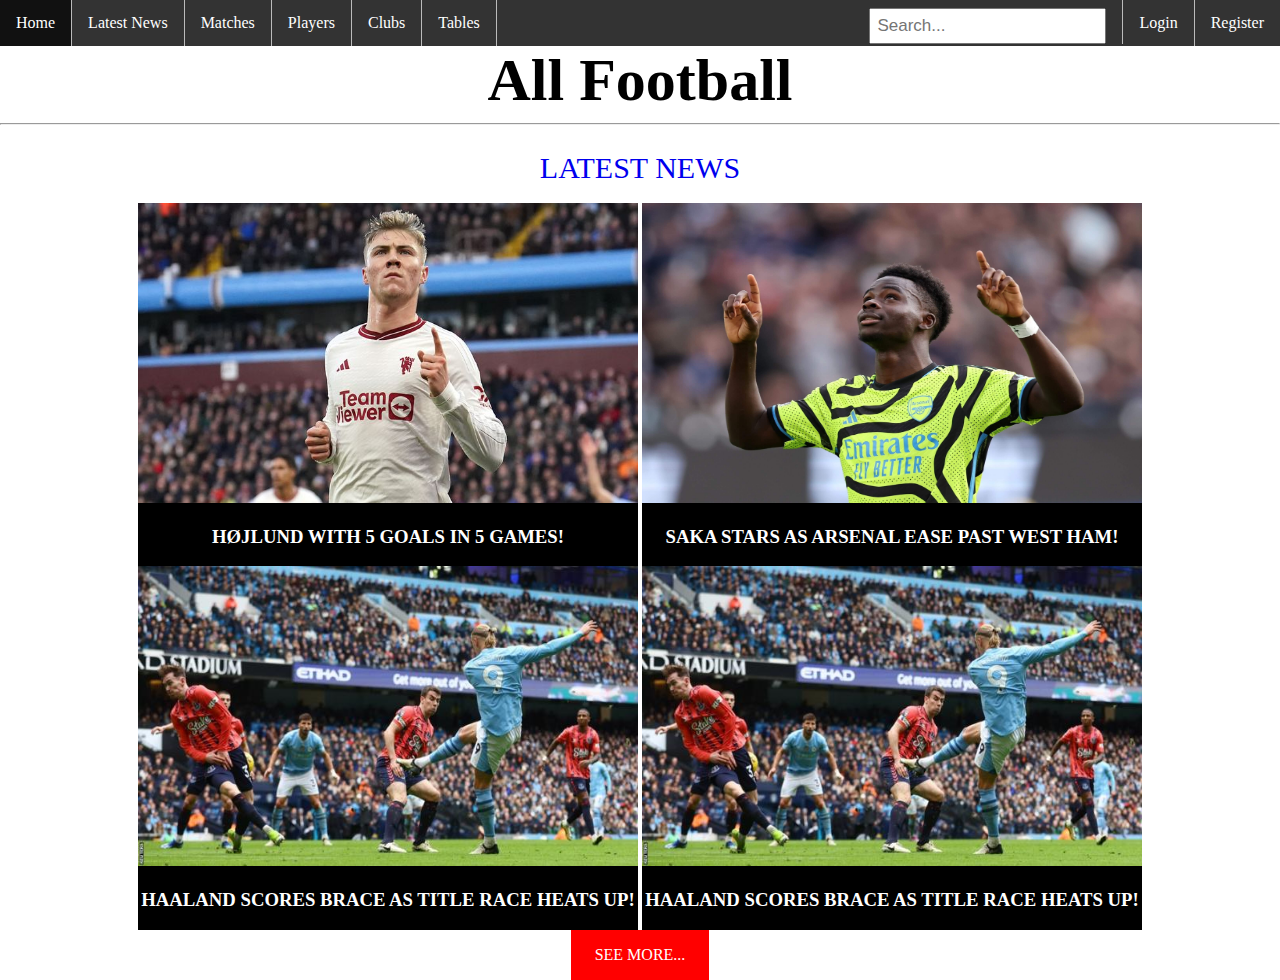
<file: HTML+CSS+JS/index.html>
<!DOCTYPE html>

<html>

<head>
    <meta charset="utf-8" />
    <meta name="viewport" content="width=device-width, initial-scale=1.0" />
    <link rel="stylesheet" href="style.css" />
    <title>Home - All Football</title>
    <script src="navigation.js"></script>
</head>
<header>
    <h1 id="title">All Football</h1>
</header>
<hr>

<body>
    <!-- NAVIGATION -->
    <center>
        <br>

        <a href="latest-news.html" id="latest-news-label">Latest News</a>

        <br><br>

        <div id="news">
            <a href="https://www.google.com/search?q=rasmus">
                <img border="0" src="latest-news-1.jpg" width="500" height="300">
                <h3>Højlund with 5 goals in 5 games!</h3>
                <!-- <p>21 year old Manchester United striker makes it 5 from 5 as they see off Aston Villa</p> -->
            </a>
            <a href="https://www.google.comsearch?q=bukayo"> <!-- Link to article -->
                <img border="0" src="latest-news-2.jpg" width="500" height="300">
                <h3>Saka stars as Arsenal ease past West Ham!</h3>
            </a>
            <a href="https://www.google.comsearch?q=erling"> <!-- Link to article -->
                <img border="0" src="latest-news-3.jpg" width="500" height="300">
                <h3>Haaland scores brace as title race heats up!</h3>
            </a>
            <a href="https://www.google.com"> <!-- Link to article -->
                <img border="0" src="latest-news-3.jpg" width="500" height="300">
                <h3>Haaland scores brace as title race heats up!</h3>
            </a>
        </div>
        <a href="latest-news.html" id="more-news-button">See more...</a>
    </center>
</body>

</html>
</file>
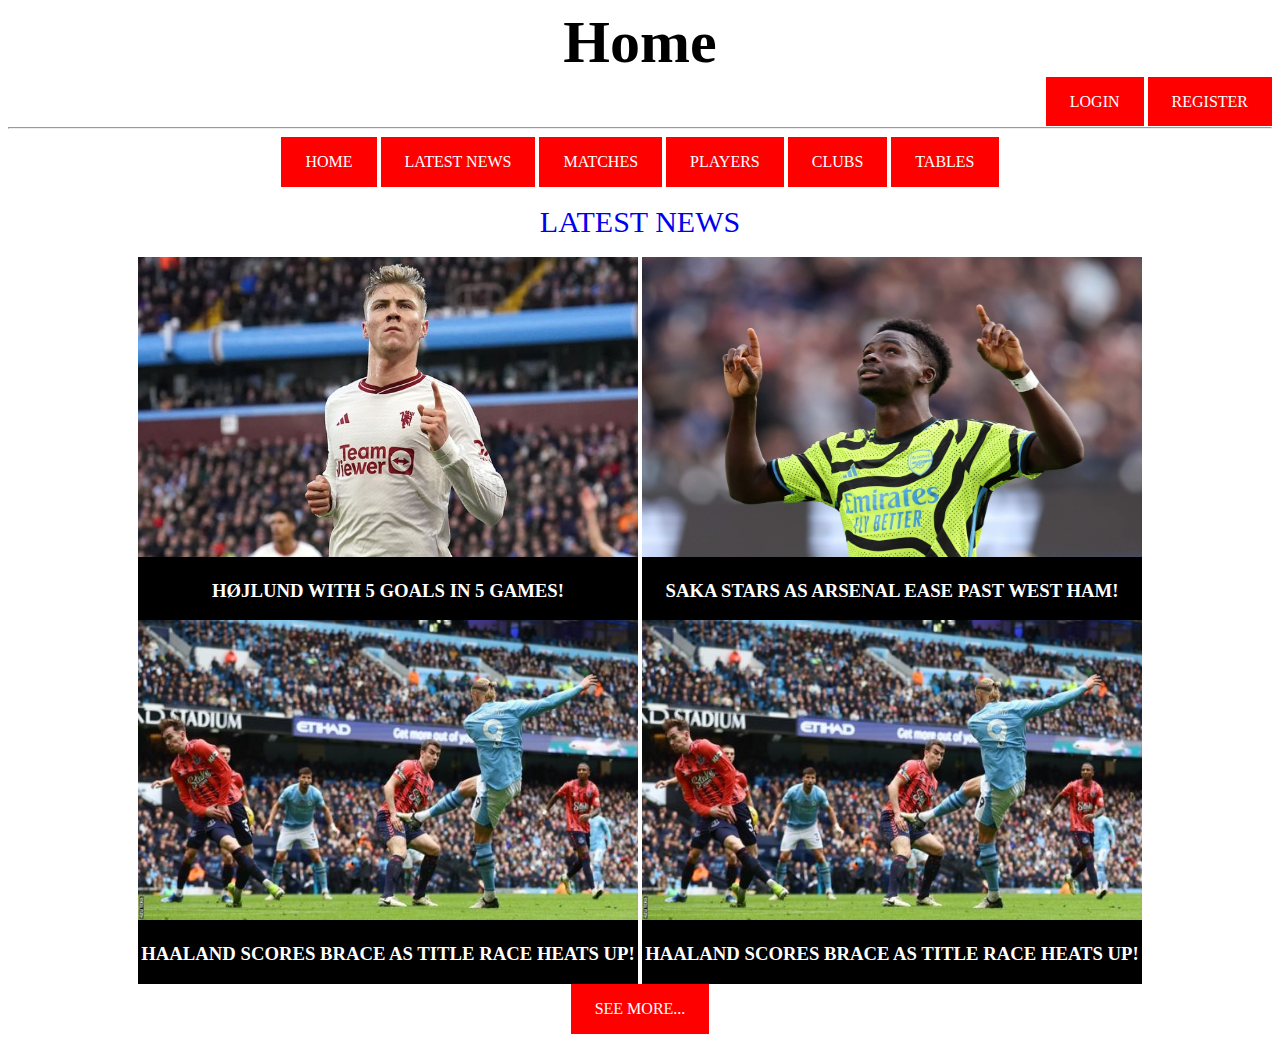
<file: HTML+CSS/index.html>
<!DOCTYPE html>

<html>

<head>
    <link rel="stylesheet" href="style.css" />
    <title>Home - All Football</title>
</head>
<header>
    <h1 id="title">Home</h1>
    <!-- Login and Register in top right -->
    <!-- <style></style> -->
    <p align="right">
        <a href="login.html" id="login_button">Login</a>
        <a href="register.html" id="register_button">Register</a>
    </p>
</header>
<hr>

<body>
    <!-- NAVIGATION -->
    <center>
        <div id="navigation">
            <!-- <h2>Players     Clubs       Tables</h2> -->
            <a href="index.html">Home</a>
            <a href="latest-news.html">Latest News</a>
            <a href="matches.html">Matches</a>
            <a href="players.html">Players</a>
            <a href="clubs.html">Clubs</a>
            <a href="tables.html">Tables</a>

        </div>

        <br>

        <a href="latest-news.html" id="latest-news-label">Latest News</a>

        <br><br>
        
        <div id="news">
                <a href="https://www.google.com/search?q=rasmus">
                    <img border="0" src="latest-news-1.jpg" width="500" height="300">
                    <h3>Højlund with 5 goals in 5 games!</h3>
                    <!-- <p>21 year old Manchester United striker makes it 5 from 5 as they see off Aston Villa</p> -->
                </a>
                <a href="https://www.google.comsearch?q=bukayo"> <!-- Link to article -->
                    <img border="0" src="latest-news-2.jpg" width="500" height="300">
                    <h3>Saka stars as Arsenal ease past West Ham!</h3>
                </a>
                <a href="https://www.google.comsearch?q=erling"> <!-- Link to article -->
                    <img border="0" src="latest-news-3.jpg" width="500" height="300">
                    <h3>Haaland scores brace as title race heats up!</h3>
                </a>
                <a href="https://www.google.com"> <!-- Link to article -->
                    <img border="0" src="latest-news-3.jpg" width="500" height="300">
                    <h3>Haaland scores brace as title race heats up!</h3>
                </a>
            </div>
            <a href="latest-news.html" id="more-news-button">See more...</a>
    </center>
    <script>
    let x = 2
    let y = x
    y += 1
    console.log(y)
    console.log(x)

    let arrayOne = [1,2,3]
    let arrayTwo = arrayOne
    arrayTwo.push(4)

    console.log(arrayTwo)
    console.log(arrayOne)
    </script>
</body>

</html>
</file>
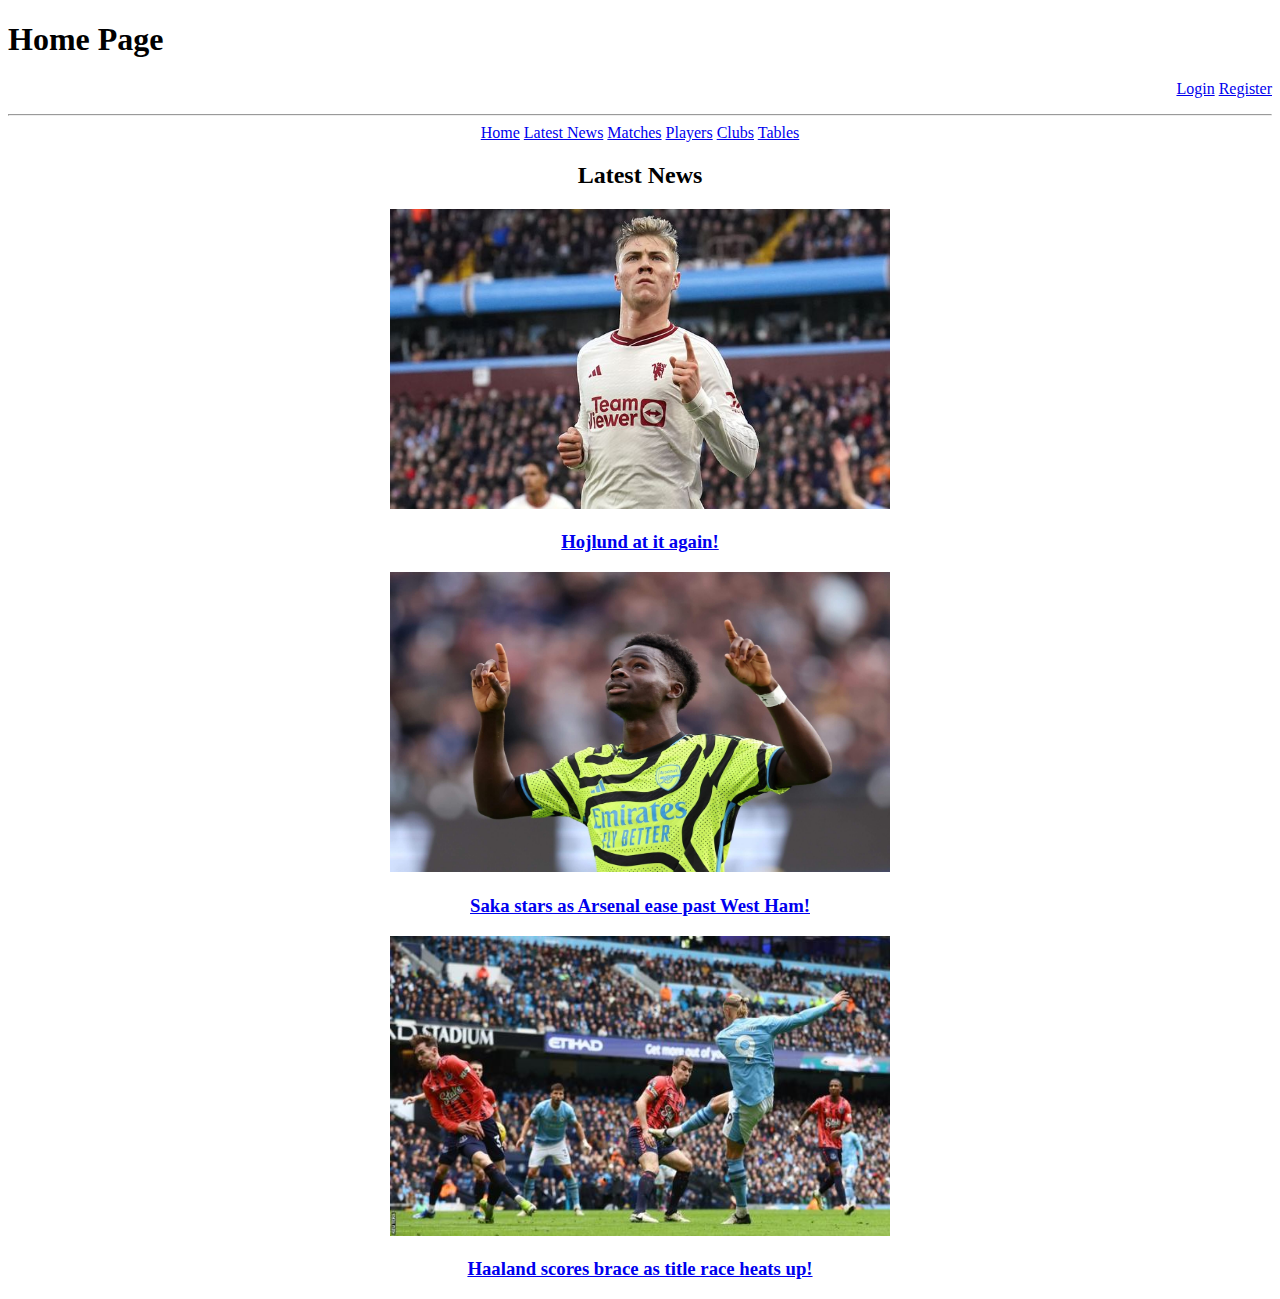
<file: HTML/index.html>
<!DOCTYPE html>

<html>

<head>
    <title>All Football - Home</title>
</head>
<header>
    <h1>Home Page</h1>
    <!-- Login and Register in top right -->
    <p align="right">
        <a href="login.html">Login</a>
        <a href="register.html">Register</a>
    </p>
</header>
<hr>

<body>
    <div>
        <center>
            <!-- <h2>Players     Clubs       Tables</h2> -->
            <a href="index.html">Home</a>
            <a href="latest-news.html">Latest News</a>
            <a href="matches.html">Matches</a>
            <a href="players.html">Players</a>
            <a href="clubs.html">Clubs</a>
            <a href="tables.html">Tables</a>
        </center>
    </div>
    <center>
        <h2>Latest News</h2>
        <a href="https://www.google.com">
            <img border="0" src="latest-news-1.jpg" width="500" height="300">
            <h3>Hojlund at it again!</h3>
            <!-- <p>21 year old Manchester United striker makes it 5 from 5 as they see off Aston Villa</p> -->
        </a>
        <span>
        </span>
        <a href="https://www.google.com"> <!-- Link to article -->
            <img border="0" src="latest-news-2.jpg" width="500" height="300">
            <h3>Saka stars as Arsenal ease past West Ham!</h3>
        </a>
        <a href="https://www.google.com"> <!-- Link to article -->
            <img border="0" src="latest-news-3.jpg" width="500" height="300">
            <h3>Haaland scores brace as title race heats up!</h3>
        </a>
    </center>
    <!-- <a href=""></a> -->
</body>

</html>
</file>
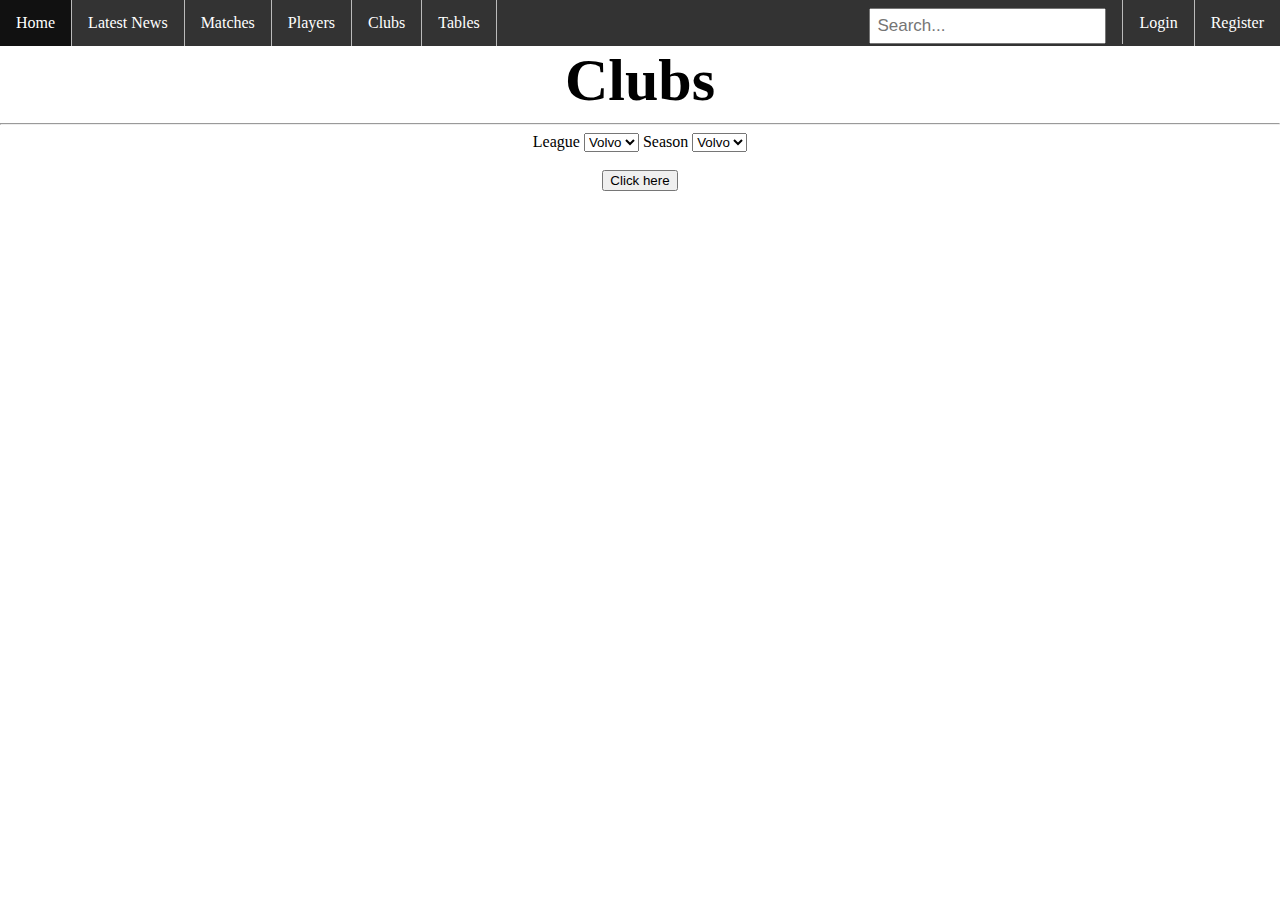
<file: HTML+CSS+JS/clubs.html>
<!DOCTYPE html>

<html>

<head>
    <link rel="stylesheet" href="style.css" />
    <title>Clubs - All Football</title>
    <script src="navigation.js"></script>
    <script src="footballAPI.js"></script>
</head>
<header>
    <h1 id="title">Clubs</h1>
</header>
<hr>

<body>
    <center>
        <form>
            <label for="league">League</label>
            <select name="league" id="league_options">
                <option value="volvo">Volvo</option>
            </select>

            <label for="season">Season</label>
            <select name="season" id="season_options">
                <option value="volvo">Volvo</option>
            </select>
        </form>
        <br>
        <button onclick="displayTeams()">Click here</button>
        <br><br>

        <div id="team">
            
            <!-- <div class="team_display">
                <img src="https://media.api-sports.io/football/teams/33.png" alt="">
                <p>Hello</p>
            </div>
            <div class="team_display">
                <img src="https://media.api-sports.io/football/teams/33.png" alt="">
                <p>Hello</p>
            </div>
            <div class="team_display">
                <img src="https://media.api-sports.io/football/teams/33.png" alt="">
                <p>Hello</p>
            </div>
            <div class="team_display">
                <img src="https://media.api-sports.io/football/teams/33.png" alt="">
                <p>Hello</p>
            </div>
            <div class="team_display">
                <img src="https://media.api-sports.io/football/teams/33.png" alt="">
                <p>Hello</p>
            </div>
            <div class="team_display">
                <img src="https://media.api-sports.io/football/teams/33.png" alt="">
                <p>Hello</p>
            </div>
            <div class="team_display">
                <img src="https://media.api-sports.io/football/teams/33.png" alt="">
                <p>Hello</p>
            </div>
            <div class="team_display">
                <img src="https://media.api-sports.io/football/teams/33.png" alt="">
                <p>Hello</p>
            </div>
            <div class="team_display">
                <img src="https://media.api-sports.io/football/teams/33.png" alt="">
                <p>Hello</p>
            </div>
            <div class="team_display">
                <img src="https://media.api-sports.io/football/teams/33.png" alt="">
                <p>Hello</p>
            </div>
            <div class="team_display">
                <img src="https://media.api-sports.io/football/teams/33.png" alt="">
                <p>Hello</p>
            </div>
            <div class="team_display">
                <img src="https://media.api-sports.io/football/teams/33.png" alt="">
                <p>Hello</p>
            </div> -->
        </div>
        <br>
    </center>
</body>

</html>
</file>
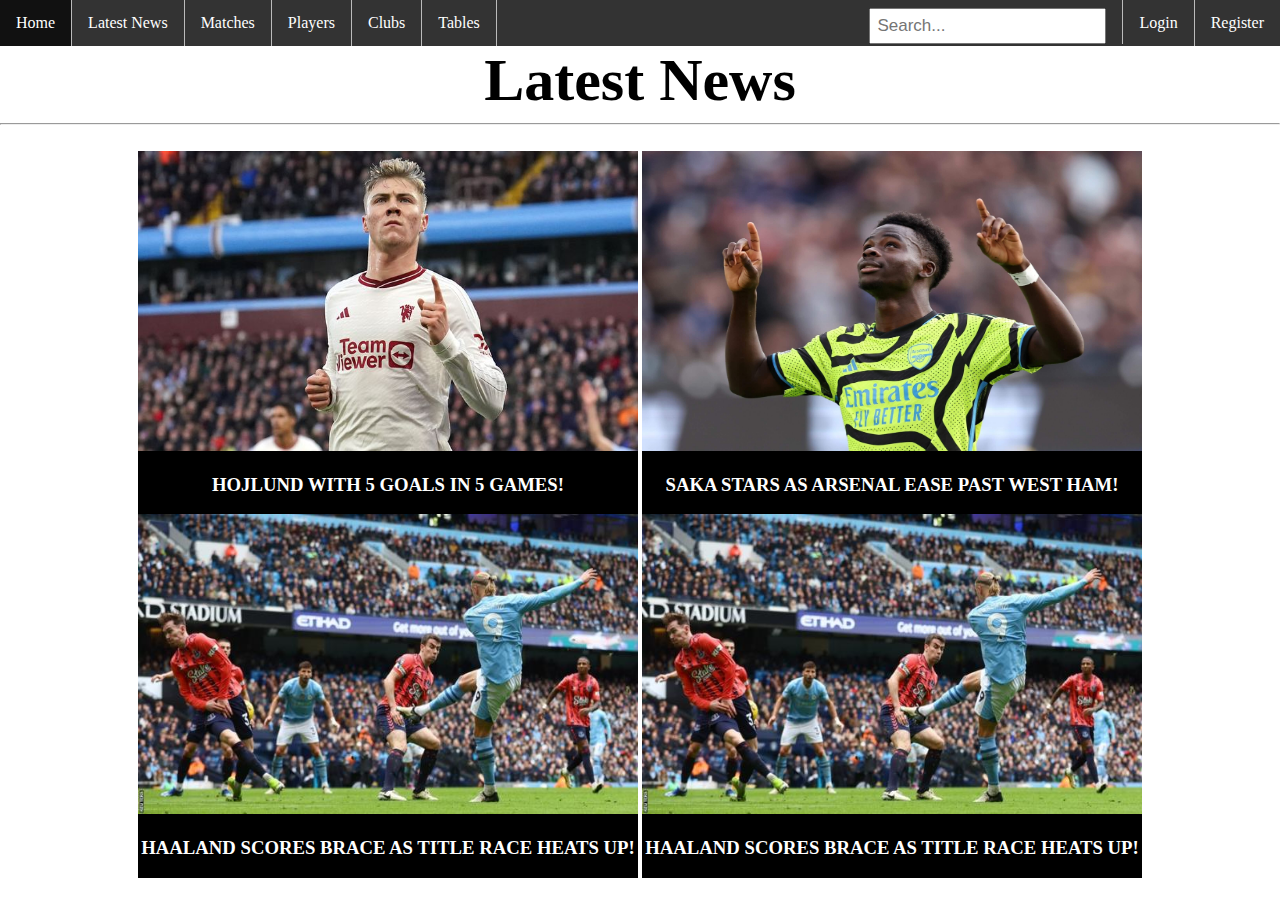
<file: HTML+CSS+JS/latest-news.html>
<!DOCTYPE html>

<html>

<head>
    <link rel="stylesheet" href="style.css" />
    <title>Latest News - All Football</title>
    <script src="navigation.js"></script>
</head>
<header>
    <h1 id="title">Latest News</h1>
</header>
<hr>

<body>
    <!-- NAVIGATION -->
    <center>      
        <br>
        <div id="news">
            <a href="https://www.google.com/search?q=rasmus">
                <img border="0" src="latest-news-1.jpg" width="500" height="300">
                <h3>Hojlund with 5 goals in 5 games!</h3>
                <!-- <p>21 year old Manchester United striker makes it 5 from 5 as they see off Aston Villa</p> -->
            </a>
            <a href="https://www.google.comsearch?q=bukayo"> <!-- Link to article -->
                <img border="0" src="latest-news-2.jpg" width="500" height="300">
                <h3>Saka stars as Arsenal ease past West Ham!</h3>
            </a>
            <a href="https://www.google.comsearch?q=erling"> <!-- Link to article -->
                <img border="0" src="latest-news-3.jpg" width="500" height="300">
                <h3>Haaland scores brace as title race heats up!</h3>
            </a>
            <a href="https://www.google.com"> <!-- Link to article -->
                <img border="0" src="latest-news-3.jpg" width="500" height="300">
                <h3>Haaland scores brace as title race heats up!</h3>
            </a>
            </div>
    </center>
</body>

</html>
</file>
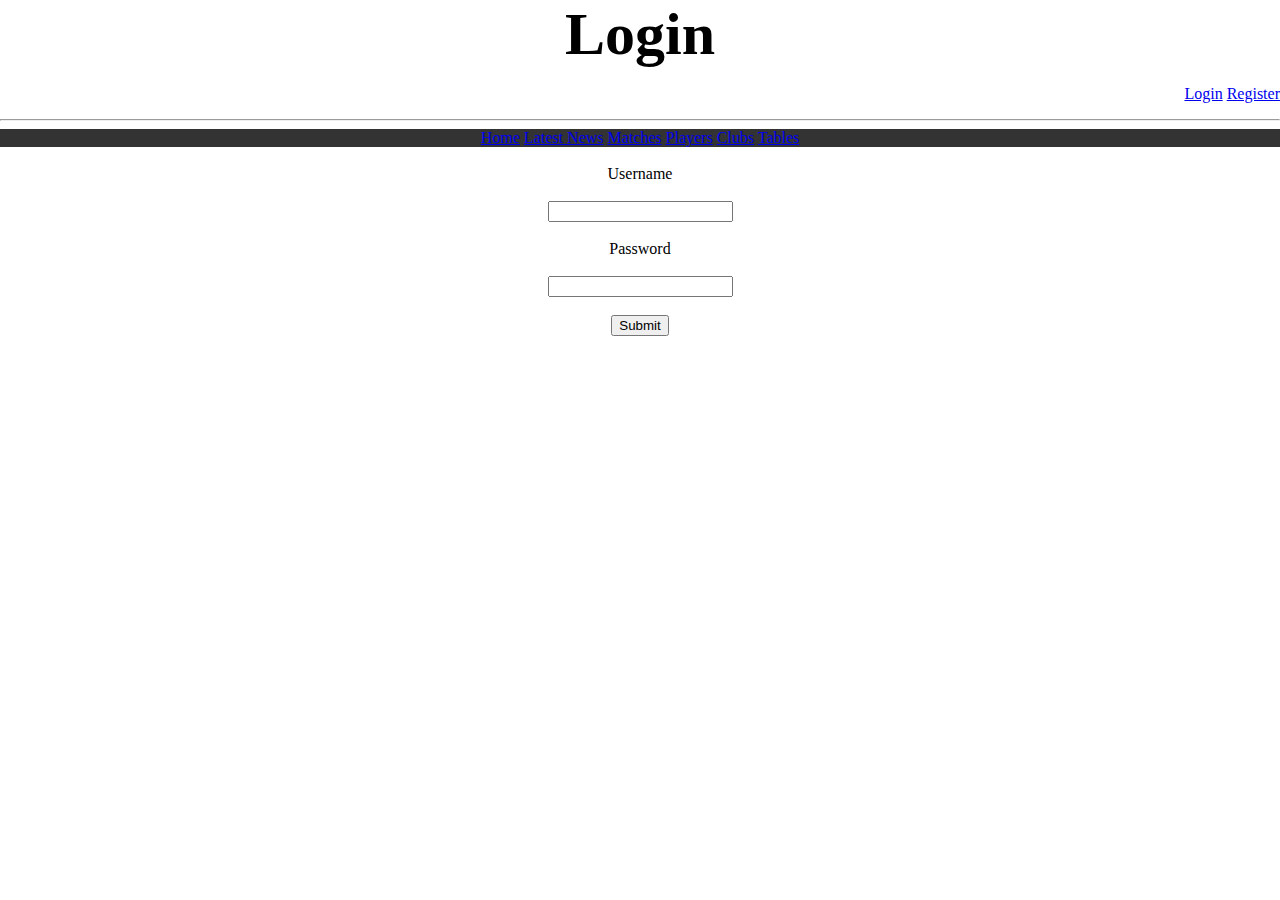
<file: HTML+CSS+JS/login.html>
<!DOCTYPE html>

<html>

<head>
    <link rel="stylesheet" href="style.css" />
    <title>Login - All Football</title>
</head>
<header>
    <h1 id="title">Login</h1>
    <p align="right">
        <a href="login.html" id="login_button">Login</a>
        <a href="register.html" id="register_button">Register</a>
    </p>
</header>
<hr>

<body>
    <!-- NAVIGATION -->
    <center>
        <div id="navigation">
            <!-- <h2>Players     Clubs       Tables</h2> -->
            <a href="index.html">Home</a>
            <a href="latest-news.html">Latest News</a>
            <a href="matches.html">Matches</a>
            <a href="players.html">Players</a>
            <a href="clubs.html">Clubs</a>
            <a href="tables.html">Tables</a>

        </div>

        <br>

        <form>
            <label for="username">Username</label><br><br>
            <input type="text" id="username" name="username"><br><br>
            <label for="password">Password</label><br><br>
            <input type="password" id="password" name="password"> <br><br>
            <input type="submit" value="Submit">
        </form>
    </center>
</body>

</html>
</file>
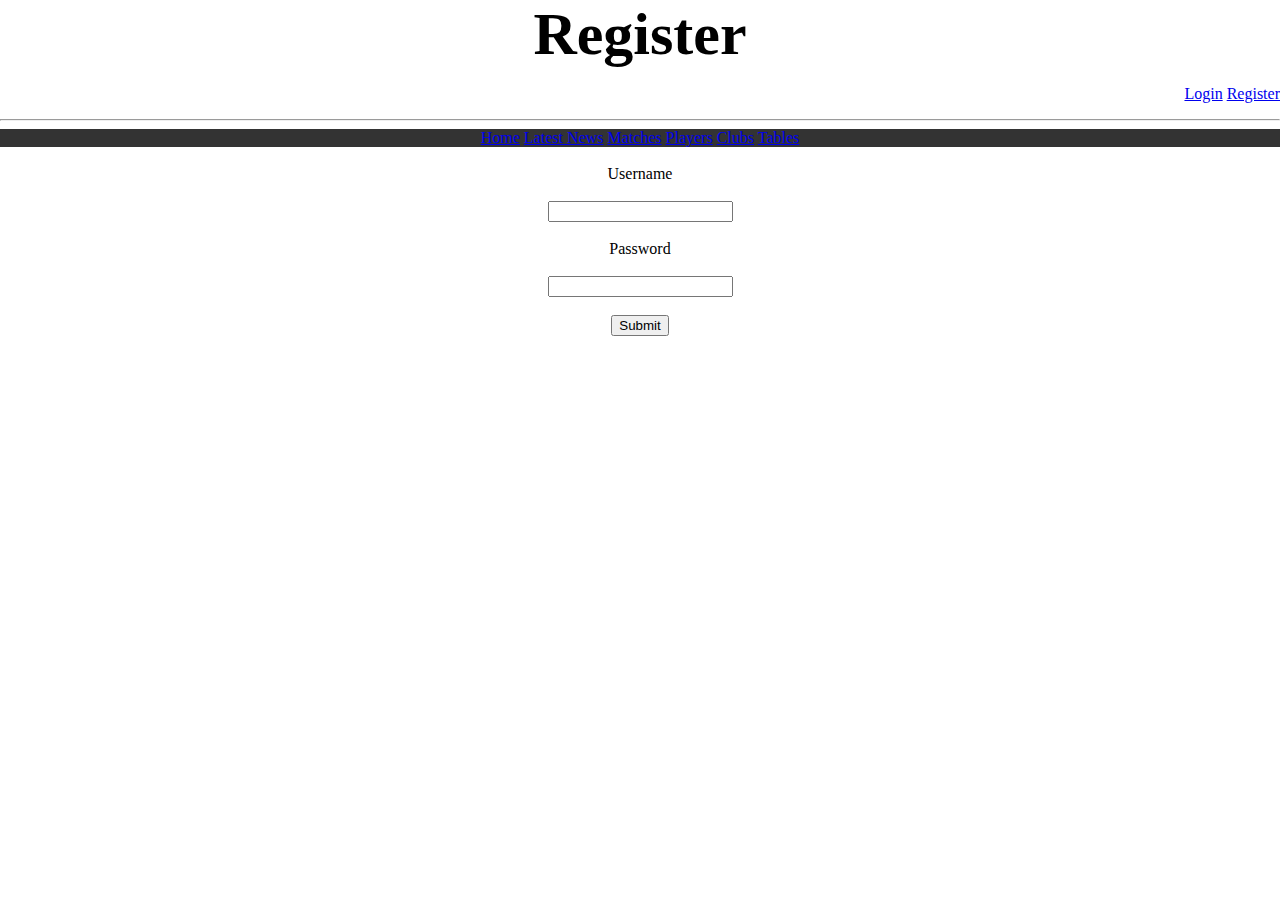
<file: HTML+CSS+JS/register.html>
<!DOCTYPE html>

<html>

<head>
    <link rel="stylesheet" href="style.css" />
    <title>Register - All Football</title>
</head>
<header>
    <h1 id="title">Register</h1>
    <p align="right">
        <a href="login.html" id="login_button">Login</a>
        <a href="register.html" id="register_button">Register</a>
    </p>
</header>
<hr>

<body>
    <!-- NAVIGATION -->
    <center>
        <div id="navigation">
            <!-- <h2>Players     Clubs       Tables</h2> -->
            <a href="index.html">Home</a>
            <a href="latest-news.html">Latest News</a>
            <a href="matches.html">Matches</a>
            <a href="players.html">Players</a>
            <a href="clubs.html">Clubs</a>
            <a href="tables.html">Tables</a>

        </div>

        <br>

        <form>
            <label for="username">Username</label><br><br>
            <input type="text" id="username" name="username"><br><br>
            <label for="password">Password</label><br><br>
            <input type="password" id="password" name="password"> <br><br>
            <input type="submit" value="Submit">
        </form>
    </center>
</body>

</html>
</file>
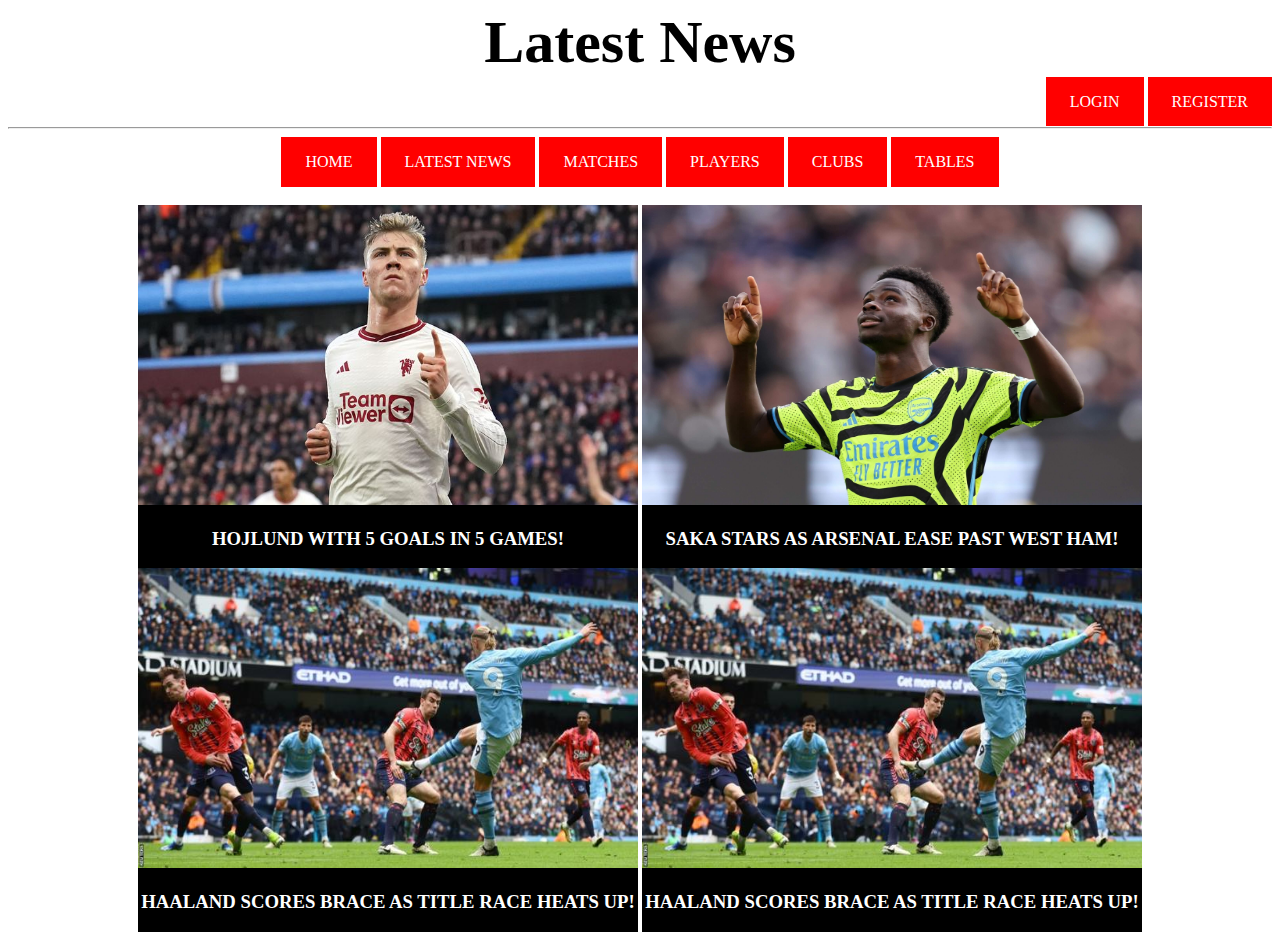
<file: HTML+CSS/latest-news.html>
<!DOCTYPE html>

<html>

<head>
    <link rel="stylesheet" href="style.css" />
    <title>Latest News - All Football</title>
</head>
<header>
    <h1 id="title">Latest News</h1>
    <p align="right">
        <a href="login.html" id="login_button">Login</a>
        <a href="register.html" id="register_button">Register</a>
    </p>
</header>
<hr>

<body>
    <!-- NAVIGATION -->
    <center>
        <div id="navigation">
            <a href="index.html">Home</a>
            <a href="latest-news.html">Latest News</a>
            <a href="matches.html">Matches</a>
            <a href="players.html">Players</a>
            <a href="clubs.html">Clubs</a>
            <a href="tables.html">Tables</a>

        </div>        
        <br>
        <div id="news">
            <a href="https://www.google.com/search?q=rasmus">
                <img border="0" src="latest-news-1.jpg" width="500" height="300">
                <h3>Hojlund with 5 goals in 5 games!</h3>
                <!-- <p>21 year old Manchester United striker makes it 5 from 5 as they see off Aston Villa</p> -->
            </a>
            <a href="https://www.google.comsearch?q=bukayo"> <!-- Link to article -->
                <img border="0" src="latest-news-2.jpg" width="500" height="300">
                <h3>Saka stars as Arsenal ease past West Ham!</h3>
            </a>
            <a href="https://www.google.comsearch?q=erling"> <!-- Link to article -->
                <img border="0" src="latest-news-3.jpg" width="500" height="300">
                <h3>Haaland scores brace as title race heats up!</h3>
            </a>
            <a href="https://www.google.com"> <!-- Link to article -->
                <img border="0" src="latest-news-3.jpg" width="500" height="300">
                <h3>Haaland scores brace as title race heats up!</h3>
            </a>
            </div>
    </center>
</body>

</html>
</file>
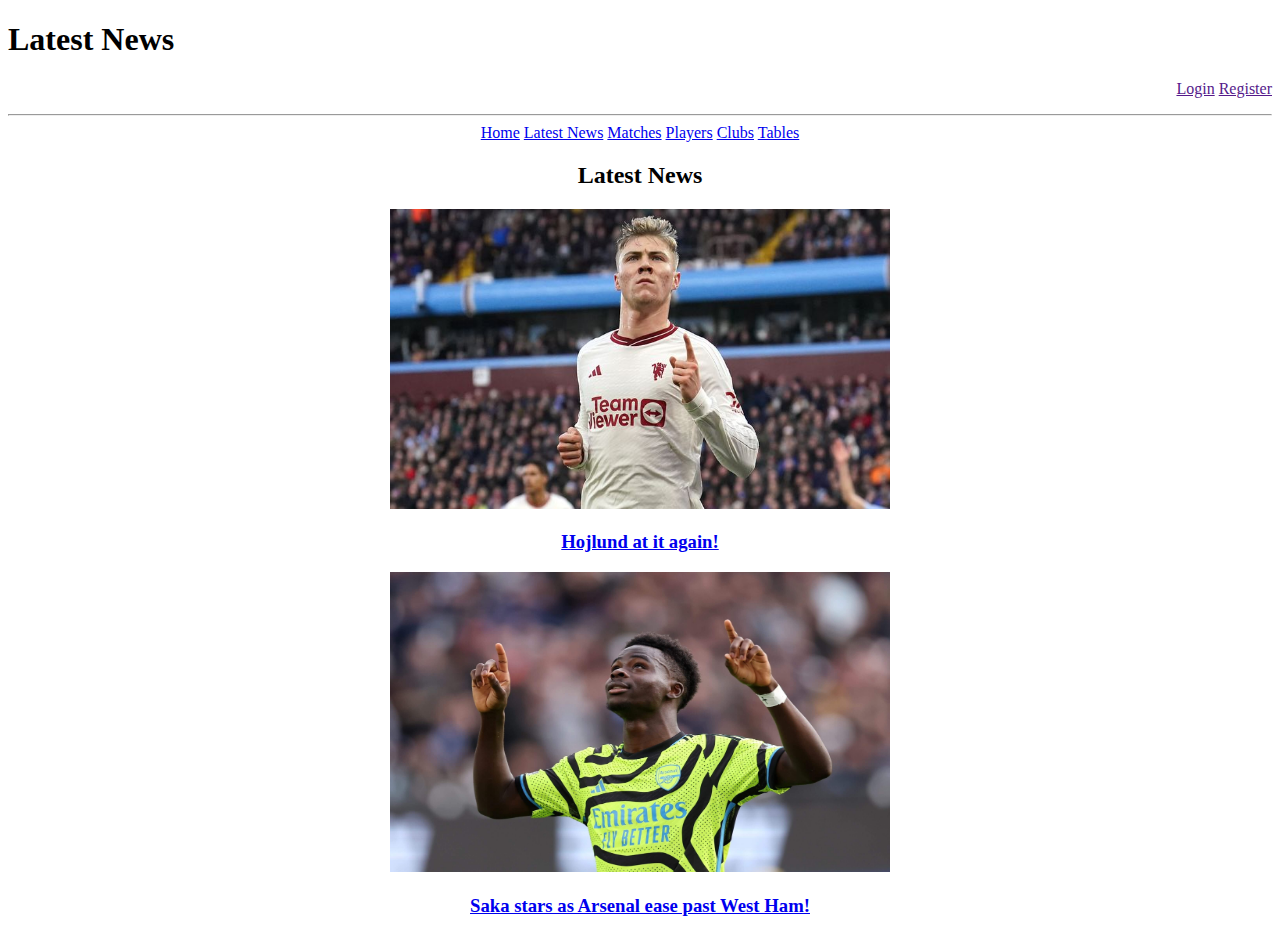
<file: HTML/latest-news.html>
<!DOCTYPE html>

<html>

<head>
    <title>All Football - Latest News</title>
</head>
<header>
    <h1>Latest News</h1>
    <!-- Login and Register in top right -->
    <p align="right">
        <!-- if logged in, changes to log out -->
        <a href="">Login</a>
        <a href="">Register</a>
    </p>
</header>
<hr>

<body>
    <div>
        <center>
            <!-- <h2>Players     Clubs       Tables</h2> -->
            <a href="index.html">Home</a>
            <a href="latest-news.html">Latest News</a>
            <a href="matches.html">Matches</a>
            <a href="players.html">Players</a>
            <a href="clubs.html">Clubs</a>
            <a href="tables.html">Tables</a>
        </center>
    </div>
    <center>
    <h2>Latest News</h2>
    <a href="https://www.google.com">
        <img border="0" src="latest-news-1.jpg" width="500" height="300">
            <h3>Hojlund at it again!</h3>
            <!-- <p>21 year old Manchester United striker makes it 5 from 5 as they see off Aston Villa</p> -->
        </a>
        <span>
        </span>
        <a href="https://www.google.com"> <!-- Link to article -->
            <img border="0" src="latest-news-2.jpg" width="500" height="300">
            <h3>Saka stars as Arsenal ease past West Ham!</h3>
        </a>
    </center>
    <!-- <a href=""></a> -->
</body>

</html>
</file>
<file: HTML+CSS+JS/style.css>
body {
    width: auto;
    margin:0 auto;
}
/* TITLE */

#title {
    font-size: 60px;
    margin: 0;
    text-align: center;
}

#search_bar {
    float: center;
    padding: 6px;
    margin-top: 8px;
    margin-right: 16px;
    font-size: 17px;
}

/* MEMBER BUTTONS */
#member_buttons {
    float: right;
    text-decoration: none;
}

/* NAVIGATION */
#navigation {
    list-style-type: none;
    margin: 0;
    padding: 0;
    overflow: hidden;
    background-color: #333;
    position: sticky;
    top: 0;
}

#navigation li {
    float: left;
    border-right: 1px solid #bbb;
}

#navigation li:last-child {
    border-right: none;
}

#navigation li a {
    display: block;
    color: white;
    text-align: center;
    padding: 14px 16px;
    text-decoration: none;
}

#navigation li a:hover {
    background-color: #111;
}

/* NEWS */

#latest-news-label {
    text-decoration: none;
    text-transform: uppercase;
    font-size: 30px;
}

#news a {
    display: inline-block;
    text-decoration: none;
    text-transform: uppercase;
    background-color: black;
    color: white;
}

#more-news-button {
    display: inline-block;
    background-color: red;
    color: white;
    padding: 1em 1.5em;
    text-decoration: none;
    text-transform: uppercase;
}

/* CLUBS */
/* #teams_list {
    display: -ms-inline-grid;
} */
#team {
    display: flex;
    margin:auto;
    width: auto;
    overflow: auto;  
}
#team > div {
    height: 100%;
    width: 100%;
}
</file>
<file: HTML+CSS/style.css>
/* TITLE */
/* 
header {
    display: flex;
    align-items: center; 
} */

#title {
    font-size: 60px;
    margin:0;
    text-align: center;
}

/* MEMBER BUTTONS */
p > a {
    background-color: red;
    color: white;
    padding: 1em 1.5em;
    text-decoration: none;
    text-transform: uppercase;
}

/* NAVIGATION */

#navigation a {
    display: inline-block;
    background-color: red;
    color: white;
    padding: 1em 1.5em;
    text-decoration: none;
    text-transform: uppercase;
}

/* NEWS */

#latest-news-label {
    text-decoration: none;
    text-transform: uppercase;
    font-size: 30px;
}

#news a {
    display: inline-block;
    text-decoration: none;
    text-transform: uppercase;
    background-color:black;
    color: white;
}

#more-news-button {
    display: inline-block;
    background-color: red;
    color: white;
    padding: 1em 1.5em;
    text-decoration: none;
    text-transform: uppercase;
}
</file>
